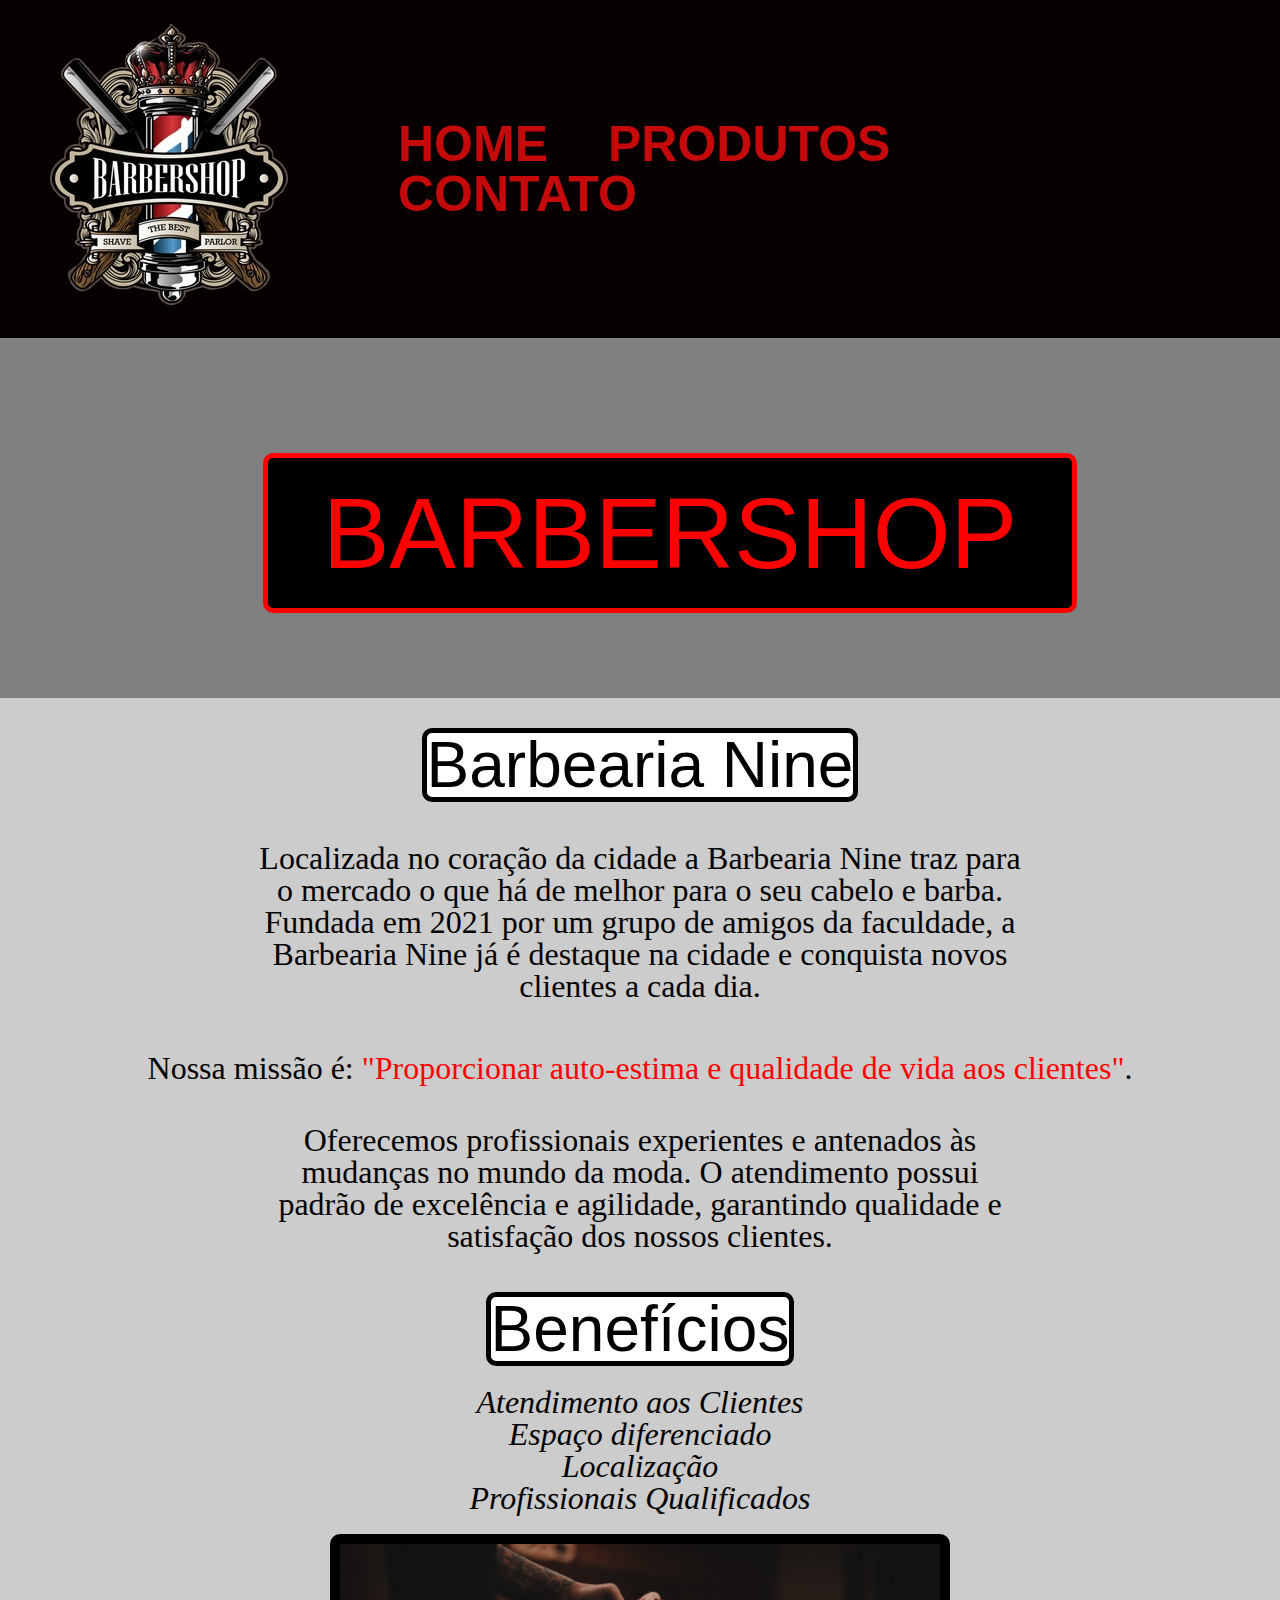
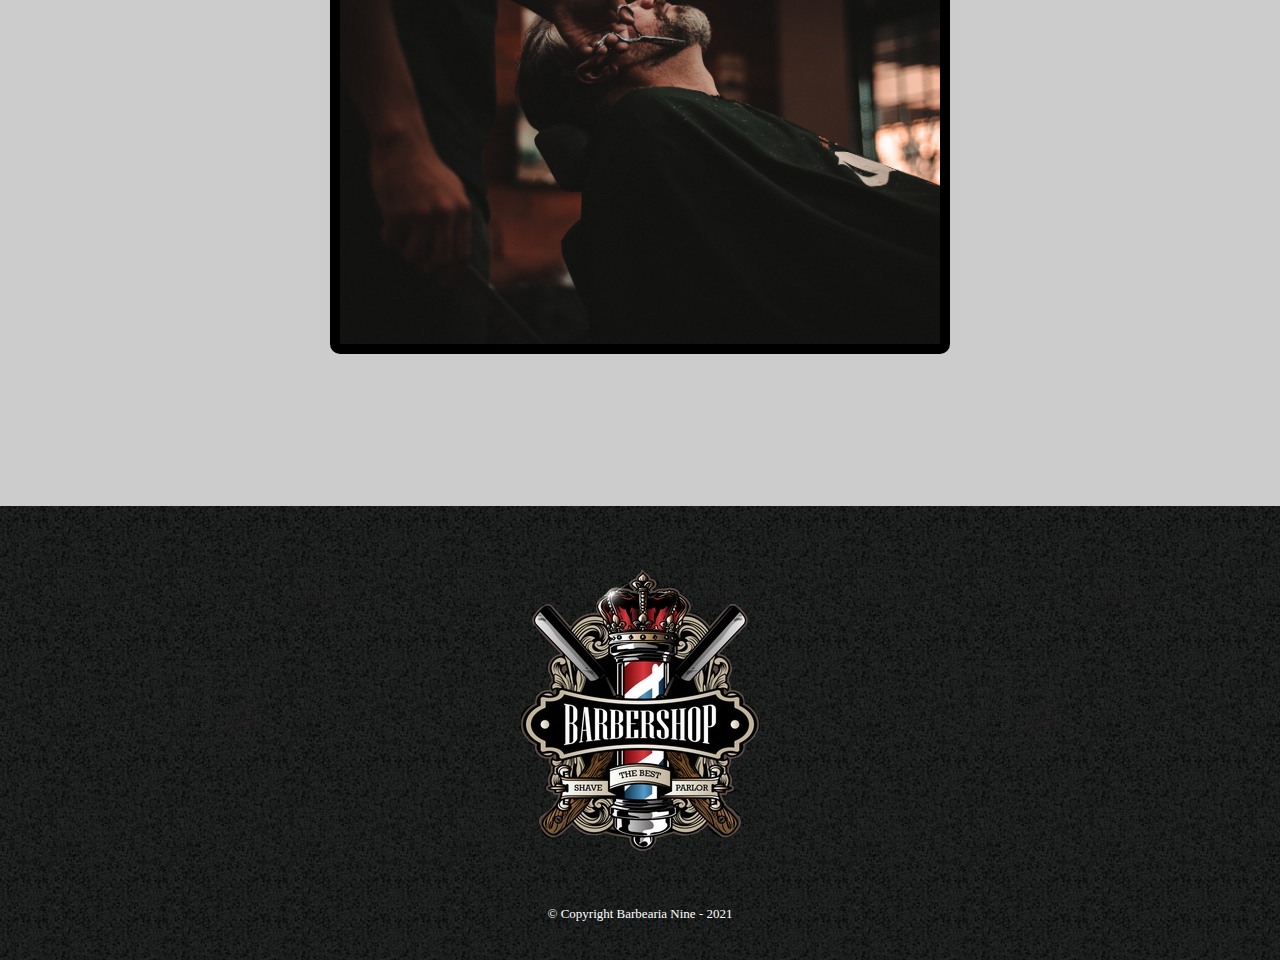
<file: index.html>
<!DOCTYPE html>
<html lang="pt-br">
	<head>
		<meta charset="UTF-8">
		<title>Barbearia Nine</title>
		<link rel="stylesheet" href="css/reset.css">
		<link rel="stylesheet" href="css/style.css">
		<link rel="stylesheet" href="css/style-home.css">
	</head>

	<body>
		<header>
    <div class="caixa">
    <img src="imagens/logotipo.png">
        <nav>
            <ul>
        <li><a href="index.html">Home</a></li>
        <li><a href="produtos.html">Produtos</a></li>
        <li><a href="contato.html">Contato</a></li>
            </ul>
        </nav>
    </div>
</header>
		</header>
		<div id="caixa-banner">
		<div class="banner">
			<div>
				<h1>BARBERSHOP</h1>
			</div>
		</div>

		</div>
		 </div>
		</div>

		<div class="principal">
			<h2 class="titulo-centralizado"> Barbearia Nine</h2>
	 
			<p class="paragrafo-home">Localizada no coração da cidade a <strong>Barbearia Nine</strong> traz para o mercado o que há de melhor para o seu cabelo e barba. Fundada em 2021 por um grupo de amigos da faculdade, a Barbearia Nine já é destaque na cidade e conquista novos clientes a cada dia.</p>

			<p id="missao"><em>Nossa missão é: <strong>"Proporcionar auto-estima e qualidade de vida aos clientes"</strong>.</em></p>
		 

			<p class="paragrafo-home">Oferecemos profissionais experientes e antenados às mudanças no mundo da moda. O atendimento possui padrão de excelência e agilidade, garantindo qualidade e satisfação dos nossos clientes.</p>
		 </div>
	
		<div class="titulo-home">
		<h3 class="titulo-centralizado2">Benefícios</h3>
	   </div>

		<div class="beneficios">
			
			<ul>
				<li class="itens">Atendimento aos Clientes</li>
				<li class="itens">Espaço diferenciado</li>
				<li class="itens">Localização</li>
				<li class="itens">Profissionais Qualificados</li>
			</ul>
        
		<img src="imagens/beneficios.jpg" class="imagembeneficios">
	   </div>

		<footer>
    <img src="imagens/logotipo.png">
    <p class="copyright">&copy; Copyright Barbearia Nine - 2021</p>
		</footer>
	</body>
</html>
</file>
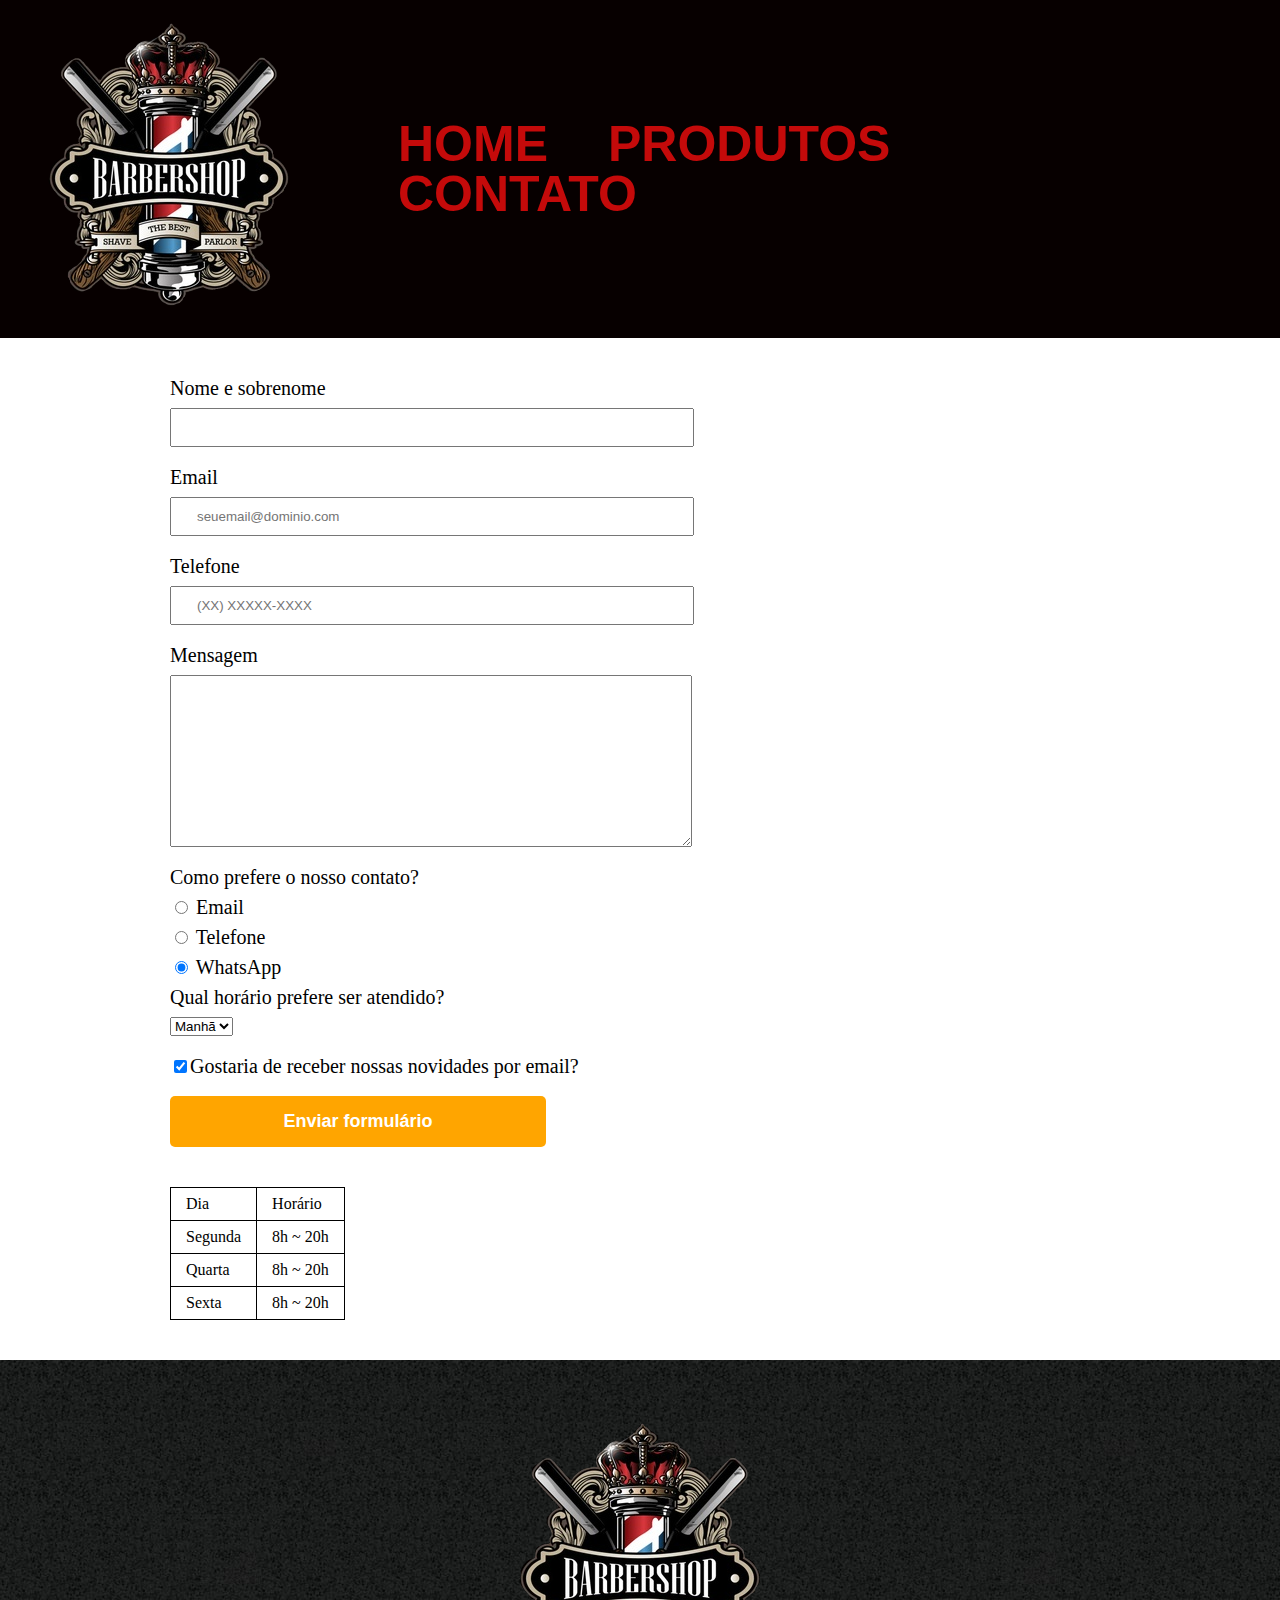
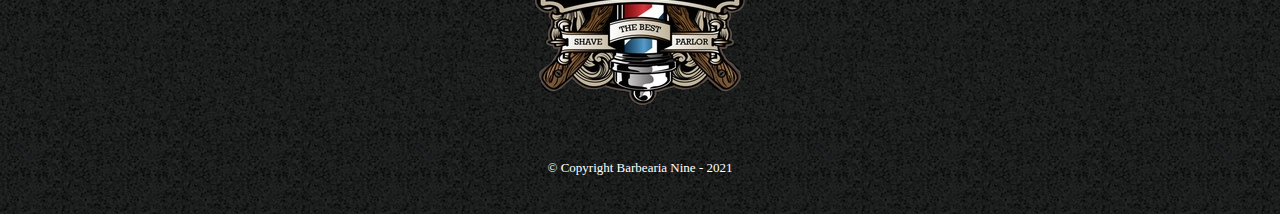
<file: contato.html>
<!DOCTYPE html>
<html>
	<head>
		<meta charset="UTF-8">
		<title>Contato - Barbearia Nine</title>

		<link rel="stylesheet" href="css/reset.css">
		<link rel="stylesheet" href="css/style.css">
		<link rel="stylesheet" href="css/style-home.css">
	</head>
	<body>
		<header>
			<div class="caixa">
			<img src="imagens/logotipo.png" alt="Logo da Barbearia Nine">

				<nav>
					<ul>
		<li><a href="index.html">Home</a></li>
		<li><a href="produtos.html">Produtos</a></li>
		<li><a href="contato.html">Contato</a></li>
					</ul>
				</nav>
			</div>
		</header>

		<main>
			<form>
				<label for="nomesobrenome">Nome e sobrenome</label>
				<input type="text" id="nomesobrenome" class="input-padrao" required>

				<label for="email">Email</label>
				<input type="email" id="email" class="input-padrao" required placeholder="seuemail@dominio.com">

				<label for="telefone">Telefone</label>
				<input type="tel" id="telefone" class="input-padrao" required placeholder="(XX) XXXXX-XXXX">

				<label for="mensagem">Mensagem</label>
				<textarea cols="70" rows="10" id="mensagem" class="input-padrao" required></textarea>

				<fieldset>
					<legend>Como prefere o nosso contato?</legend>
					<label for="radio-email"><input type="radio" name="contato" value="email" id="radio-email"> Email</label>
					
					<label for="radio-telefone"><input type="radio" name="contato" value="telefone" id="radio-telefone"> Telefone</label>
					
					<label for="radio-whatsapp"><input type="radio" name="contato" value="whatsapp" id="radio-whatsapp" checked> WhatsApp</label>
				</fieldset>

				<fieldset>
					<legend>Qual horário prefere ser atendido?</legend>
					<select>
						<option>Manhã</option>
						<option>Tarde</option>
						<option>Noite</option>
					</select>
				</fieldset>

				<label class="checkbox"><input type="checkbox" checked>Gostaria de receber nossas novidades por email?</label>

				<input type="submit" value="Enviar formulário" class="enviar">
			</form>

			<table>
				<tr>
					<td>Dia</td>
					<td>Horário</td>
				</tr>
				<tr>
					<td>Segunda</td>
					<td>8h ~ 20h</td>
				</tr>
				<tr>
					<td>Quarta</td>
					<td>8h ~ 20h</td>
				</tr>
				<tr>
					<td>Sexta</td>
					<td>8h ~ 20h</td>
				</tr>
			</table>
		</main>

		<footer>
			<img src="imagens/logotipo.png" alt="Logo da Barbearia Nine">
			<p class="copyright">&copy; Copyright Barbearia Nine - 2021</p>
		</footer>
	</body>
</html>
</file>
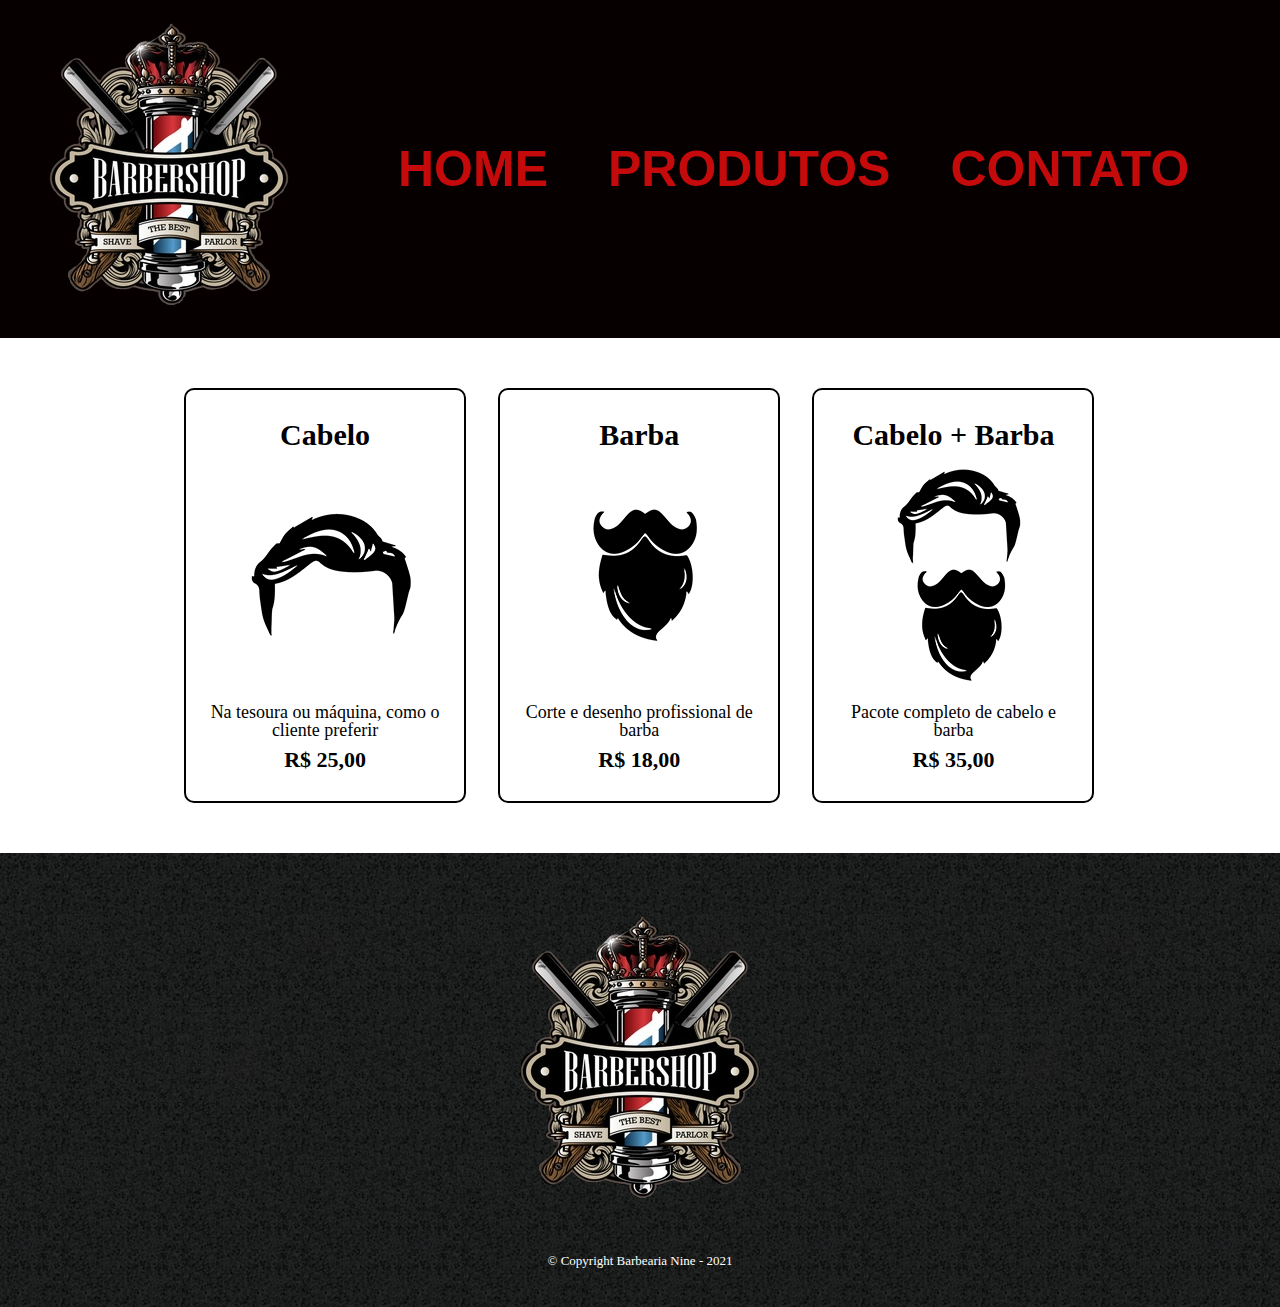
<file: produtos.html>
<!DOCTYPE html>
<html>
	<head>
		<meta charset="UTF-8">
		<title>Produtos - Barbearia Nine</title>

		<link rel="stylesheet" href="css/reset.css">
		<link rel="stylesheet" href="css/style.css">
		<link rel="stylesheet" href="css/style.css">
	</head>
	<body>
		<header>
			<div class="caixa">
				<img src="imagens/logotipo.png">

				<nav>
					<ul>
		<li><a href="index.html">Home</a></li>
		<li><a href="produtos.html">Produtos</a></li>
		<li><a href="contato.html">Contato</a></li>
					</ul>
				</nav>
			</div>
		</header>

		<main>
			<ul class="produtos">
				<li>
					<h2>Cabelo</h2>
					<img src="imagens/cabelo.jpg">
					<p class="produto-descricao">Na tesoura ou máquina, como o cliente preferir</p>
					<p class="produto-preco">R$ 25,00</p>
				</li>
				<li>
					<h2>Barba</h2>
					<img src="imagens/barba.jpg">
					<p class="produto-descricao">Corte e desenho profissional de barba</p>
					<p class="produto-preco">R$ 18,00</p>
				</li>
				<li>
					<h2>Cabelo + Barba</h2>
					<img src="imagens/cabelo+barba.jpg">
					<p class="produto-descricao">Pacote completo de cabelo e barba</p>
					<p class="produto-preco">R$ 35,00</p>
				</li>
			</ul>
		</main>

		<footer>
			<img src="imagens/logotipo.png">
			<p class="copyright">&copy; Copyright Barbearia Nine - 2021</p>
		</footer>
	</body>
</html>
</file>
<file: css/style.css>
#caixa-banner{
	display: flex;
	align-items: center;
	flex-direction: row;
	width: 100%;
}
.banner{
   display: flex;
   align-items:center;
   flex-direction: column;
   height: 360px;
   width: 100%;
   background-color: gray;
   font-size: 100px;
}
.banner h1{
	display: flex;
	align-items: center;
	flex-direction: column;
    font-family: 'Franklin Gothic Medium', 'Arial Narrow', Arial, sans-serif;
    background-color:#000000;
    margin-top: 115px;
    border: 5px solid red;
    border-radius: 10px;
    color: red;
    width: 100%;
    padding: 25px;
}
header {
	background: #070000;
}

.caixa {
	width: 100%;
	flex-direction: row;
	align-items: center;
	display: flex;
}

nav {
	display: flex;
	align-items:center;
	width: 90%;
	height: 250px;

}

nav ul li {
font-family: 'Franklin Gothic Medium', 'Arial Narrow', Arial, sans-serif;
float: left;
font-size: 50px;
padding-left: 60px;
}
nav a {
	text-decoration: none;
	text-transform: uppercase;
	color: #c40a0a;
	font-weight: bold;
	
}
nav a:hover {
	color: #C78C19;
	
}

.produtos {
	width: 100%;
	margin: 0 auto;
	padding: 50px 0;
}

.produtos li {
	display: inline-block;
	text-align: center;
	width: 30%;
	vertical-align: top;
	margin: 0 1.5%;
	padding: 30px 20px;
	box-sizing: border-box;
	border: 2px solid #000000;
	border-radius: 10px;
}

.produtos li:hover {
	border-color: #C78C19;
}

.produtos li:active {
	border-color: #088C19;	
}

.produtos li:hover h2 {
	font-size: 34px;
}

.produtos h2 {
	font-size: 30px;
	font-weight: bold;
}

.produto-descricao {
	font-size: 18px;
}

.produto-preco {
	font-size: 22px;
	font-weight: bold;
	margin-top: 10px;
}

footer {
	width: 100%;
	text-align: center;
	background-image: url("../imagens/bg.jpg");
	padding: 40px 0;
	
}

.copyright {
	color: #FFFFFF;
	font-size: 13px;
	margin: 20px 0 0;
}

main {
	width: 940px;
	margin: 0 auto;
}

form {
	margin: 40px 0;
}

form label, form legend {
	display:block;
	font-size: 20px;
	margin: 0 0 10px;
}

.input-padrao {
	display: block;
	margin: 0 0 20px;
	padding: 10px 25px;
	width: 50%;
}

.checkbox {
	margin: 20px 0;
}

.enviar {
	width:40%;
	padding: 15px 0;
	background: orange;
	color: white;
	font-weight: bold;
	font-size: 18px;
	border: none;
	border-radius: 5px;
	transition: 1s all;
	cursor: pointer;
}

.enviar:hover {
	background: darkorange;
	transform: scale(1.2);
}

table {
	margin: 20px 0 40px;
}

thead {
	background: #555555;
	color: white;
	font-weight: bold;
}

td, th {
	border: 1px solid #000000;
	padding: 8px 15px;
}
</file>
<file: css/style-home.css>
#banner {
	width:200%;
}
.principal{
	clear: both;
	background: #CCCCCC;
	display: flex;
	align-items: center;
	flex-direction: column;
}

.titulo-principal {
	padding-left: 20px;
}
.titulo-home{
	display: flex;
	align-items: center;
	flex-direction: column;
	background-color:#CCCCCC;
}
.titulo-centralizado2{
	margin-top: 40px;
	background-color: #ffffff;
	text-align: center;
	border-radius: 10px;
	border:solid 5px black;
	font-size: 4em;
	font-family:'Franklin Gothic Medium', 'Arial Narrow', Arial, sans-serif
}
.titulo-centralizado {
	margin-top: 30px;
	background-color: #ffffff;
	text-align: center;
	border-radius: 10px;
	border:solid 5px black;
	font-size: 4em;
	font-family:'Franklin Gothic Medium', 'Arial Narrow', Arial, sans-serif
}
.paragrafo-home{
	margin-left: 20%;
	margin-right: 20%;
	font-size: 2em;
	padding-top: 40px;
}

p {
	text-align: center;
}

#missao {
	padding-top: 50px;
	font-size: 2em
}

em strong {
	color: #FF0000;
}

.itens {
	font-style: italic
}

.beneficios {
	background: #CCCCCC;
	padding: 20px;
	display: flex;
	align-items: center;
	flex-direction: column;
	height: 700px;
}

ul {
	width: 60%;

}

li{
    text-align: center;
	font-size: 2em;
}

.imagembeneficios {
	border-radius: 10px;
	margin-top: 20px;
    border: solid 10px black;
	height: 400px;
}
</file>
